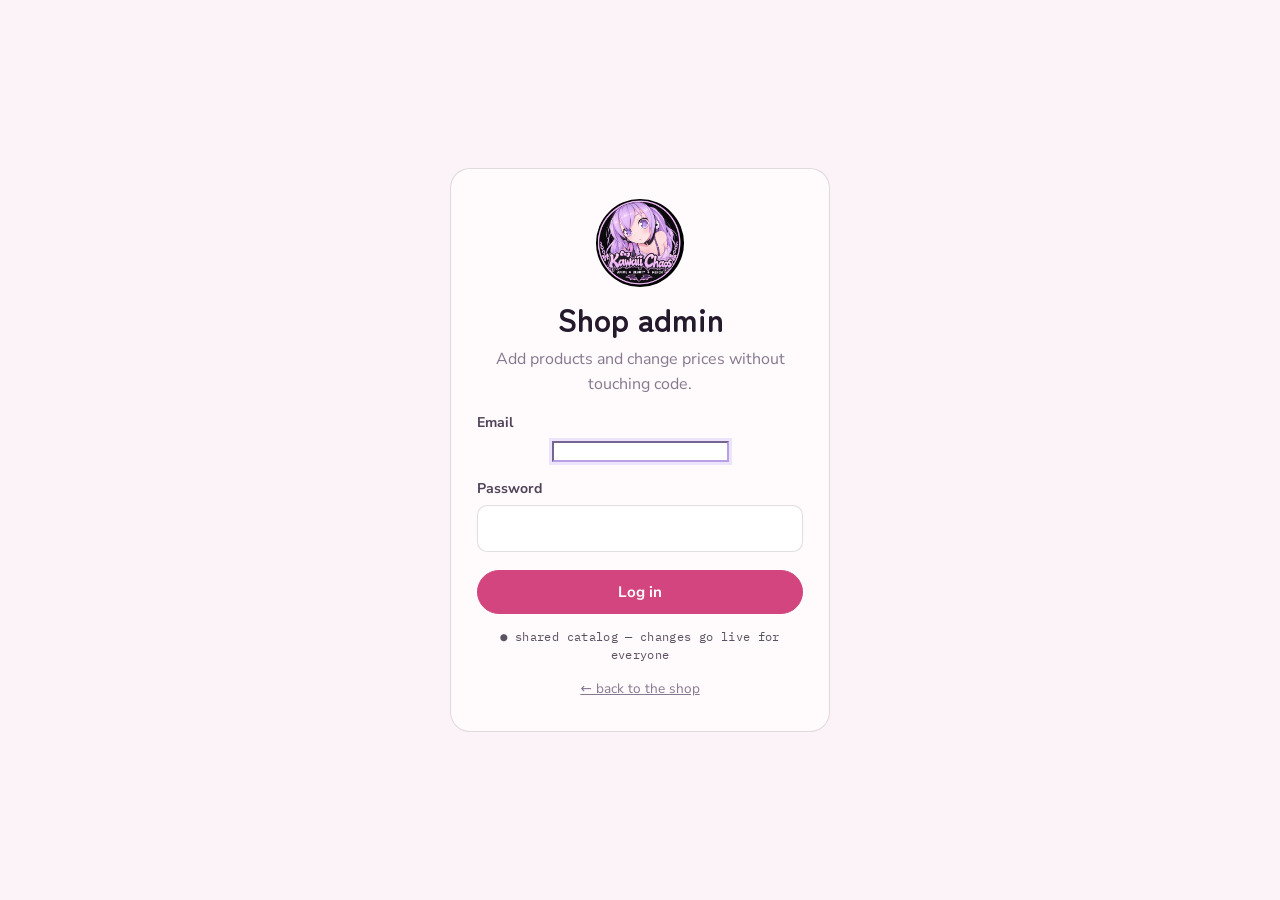
<file: admin.html>
<!DOCTYPE html>
<html lang="en-ZA">
<head>
  <meta charset="UTF-8" />
  <meta name="viewport" content="width=device-width, initial-scale=1.0" />
  <meta name="robots" content="noindex, nofollow" />
  <title>Kawaii Chaos — shop admin</title>
  <meta name="theme-color" content="#fbf3f7" />
  <link rel="icon" href="images/kawaii-chaos-logo.jpeg" />
  <link rel="preconnect" href="https://fonts.googleapis.com" />
  <link rel="preconnect" href="https://fonts.gstatic.com" crossorigin />
  <link href="https://fonts.googleapis.com/css2?family=IBM+Plex+Mono:wght@400;600&family=Nunito+Sans:opsz,wght@6..12,400;6..12,600;6..12,700&family=Zen+Maru+Gothic:wght@500;700;900&display=swap" rel="stylesheet" />
  <link rel="stylesheet" href="css/admin.css" />
</head>
<body>

  <!-- ================= LOGIN ================= -->
  <main class="login" id="login-view">
    <form class="login-card" id="login-form">
      <img src="images/kawaii-chaos-logo.jpeg" width="88" height="88" alt="Kawaii Chaos logo" />
      <h1>Shop admin</h1>
      <p class="muted">Add products and change prices without touching code.</p>
      <div id="email-wrap" hidden>
        <label for="email">Email</label>
        <input type="email" id="email" name="email" autocomplete="username" inputmode="email" />
      </div>
      <label for="pw">Password</label>
      <input type="password" id="pw" name="pw" required autocomplete="current-password" />
      <p class="err" id="login-err" role="alert" hidden>That's not it — try again.</p>
      <button class="btn red wide" type="submit" id="login-btn">Log in</button>
      <p class="mono mode-pill" id="mode-pill"></p>
      <a class="small-link" href="index.html">← back to the shop</a>
    </form>
  </main>

  <!-- ================= ADMIN ================= -->
  <div id="admin-view" hidden>
    <header class="top">
      <div class="wrap">
        <a class="brand" href="index.html" title="Open the shop">
          <img src="images/kawaii-chaos-logo.jpeg" width="38" height="38" alt="" />
          <span>Kawaii Chaos <small>admin</small></span>
        </a>
        <nav class="top-actions">
          <a class="btn ghost sm" href="index.html" target="_blank" rel="noopener">View shop ↗</a>
          <button class="btn ghost sm" type="button" id="logout">Log out</button>
        </nav>
      </div>
    </header>

    <main class="wrap">
      <div class="notice" id="notice"></div>

      <div class="toast" id="toast" role="status" aria-live="polite" hidden></div>

      <div class="layout">
        <!-- ---------- Add / edit form ---------- -->
        <section class="panel" aria-labelledby="form-title">
          <h2 id="form-title">Add a product</h2>
          <form id="product-form" novalidate>
            <input type="hidden" id="f-id" />

            <label for="f-name">Name <span class="req">*</span></label>
            <input id="f-name" required maxlength="80" placeholder="e.g. Cinnamoroll Plush" />

            <div class="row2">
              <div>
                <label for="f-price">Price (R) <span class="req">*</span></label>
                <input id="f-price" type="number" inputmode="numeric" min="0" step="1" required placeholder="150" />
              </div>
              <div>
                <label for="f-stock">Stock <span class="req">*</span></label>
                <input id="f-stock" type="number" inputmode="numeric" min="0" step="1" required value="1" />
              </div>
            </div>

            <label for="f-cat">Category <span class="req">*</span></label>
            <select id="f-cat" required></select>

            <label for="f-line">Short line <span class="opt">(under the photo)</span></label>
            <input id="f-line" maxlength="80" placeholder="Plush · 20 cm · new with tags" />

            <label for="f-note">Description</label>
            <textarea id="f-note" rows="3" maxlength="400" placeholder="One or two honest sentences — new or pre-owned, size, what's included."></textarea>

            <fieldset class="opts">
              <legend>Options dropdown <span class="opt">(optional — like the sock characters)</span></legend>
              <label for="f-optlabel">Dropdown name</label>
              <input id="f-optlabel" maxlength="30" placeholder="e.g. Character, Colour, Size" />
              <label for="f-options">Choices — one per line</label>
              <textarea id="f-options" rows="3" placeholder="Pink&#10;Lilac&#10;Black"></textarea>
              <p class="hint">Leave empty for no dropdown. Stock is shared across all choices.</p>
            </fieldset>

            <label for="f-photo">Photo <span class="req" id="photo-req">*</span></label>
            <input id="f-photo" type="file" accept="image/*" />
            <p class="hint" id="photo-hint">Square-ish photos look best. Big phone photos are shrunk automatically.</p>
            <div class="photo-preview" id="photo-preview" hidden>
              <img id="photo-img" alt="Photo preview" />
              <span class="mono" id="photo-size"></span>
            </div>

            <label>Photo background</label>
            <div class="seg">
              <label><input type="radio" name="f-bg" value="light" checked /> Light</label>
              <label><input type="radio" name="f-bg" value="dark" /> Dark</label>
            </div>

            <p class="err" id="form-err" role="alert" hidden></p>
            <div class="stack">
              <button class="btn red wide" type="submit" id="save-btn">Add to shop</button>
              <button class="btn ghost wide" type="button" id="cancel-edit" hidden>Cancel editing</button>
            </div>
          </form>
        </section>

        <!-- ---------- Product list ---------- -->
        <section class="panel" aria-labelledby="list-title">
          <div class="list-head">
            <h2 id="list-title">Products <span class="count" id="count"></span></h2>
            <span class="mono storage" id="storage"></span>
          </div>
          <p class="hint">Change price or stock and tap <strong>Save</strong>. <strong>Hide</strong> takes it off the shop but keeps it here. Stock 0 shows as SOLD.</p>
          <div id="list"></div>

          <details class="deleted" id="deleted-wrap" hidden>
            <summary>Deleted <span id="deleted-count"></span></summary>
            <div id="deleted-list"></div>
          </details>

          <div class="tools">
            <h3>Backup &amp; share</h3>
            <div class="tool-row">
              <button class="btn sm" type="button" id="export">Download backup (.json)</button>
              <label class="btn ghost sm file-btn" id="import-wrap">Load a backup file<input type="file" id="import" accept="application/json,.json" hidden /></label>
              <button class="btn ghost sm" type="button" id="seed" hidden>Add the built-in products</button>
              <button class="btn ghost sm danger" type="button" id="reset">Undo all admin changes</button>
            </div>
            <p class="hint" id="tools-hint"></p>
          </div>
        </section>
      </div>
    </main>
  </div>

  <script src="js/config.js"></script>
  <script src="js/products.js"></script>
  <script src="js/catalog.js"></script>
  <script src="js/vendor/supabase.js"></script>
  <script src="js/store.js"></script>
  <script src="js/admin.js"></script>
</body>
</html>
</file>
<file: css/admin.css>
/* Kawaii Chaos admin — same blush/plum palette as the shop, calmer layout. */
:root {
  --paper: #fbf3f7; --paper-2: #f4e8f1; --cream: #fffafc; --lav: #ece4fb; --lav-2: #b9a0e6;
  --ink: #241a2c; --ink-2: #4f4259; --ink-3: #86798f; --rule: rgba(36,26,44,.14);
  --pink: #d2457e; --pink-dark: #ad2f63; --ok: #3f7a5a; --warn: #a3501b;
  --display: "Zen Maru Gothic", "Arial Rounded MT Bold", "Segoe UI", system-ui, sans-serif;
  --body: "Nunito Sans", "Segoe UI", system-ui, -apple-system, sans-serif;
  --mono: "IBM Plex Mono", ui-monospace, Consolas, monospace;
  --radius: 14px;
}
* { box-sizing: border-box; }
body { margin: 0; font-family: var(--body); font-size: 16px; line-height: 1.55; color: var(--ink); background: var(--paper); -webkit-font-smoothing: antialiased; }
img { max-width: 100%; display: block; }
h1, h2, h3 { font-family: var(--display); line-height: 1.2; margin: 0 0 .6rem; }
h2 { font-size: 1.3rem; }
h3 { font-size: 1.05rem; }
.mono { font-family: var(--mono); font-size: .76rem; letter-spacing: .03em; }
.muted { color: var(--ink-3); margin-top: 0; }
.wrap { width: min(1180px, calc(100% - 32px)); margin: 0 auto; }
[hidden] { display: none !important; }
:focus-visible { outline: 2px solid var(--pink); outline-offset: 2px; }

/* buttons */
.btn { display: inline-flex; align-items: center; justify-content: center; gap: 6px; border: 1.5px solid var(--ink); background: var(--cream); color: var(--ink);
  border-radius: 999px; padding: 11px 20px; font: 700 .95rem var(--body); cursor: pointer; text-decoration: none; }
.btn:hover { background: var(--lav); }
.btn.red { background: var(--pink); border-color: var(--pink); color: #fff; }
.btn.red:hover { background: var(--pink-dark); border-color: var(--pink-dark); }
.btn.ghost { background: transparent; }
.btn.sm { padding: 7px 14px; font-size: .85rem; }
.btn.xs { padding: 5px 11px; font-size: .78rem; border-width: 1px; }
.btn.wide { width: 100%; }
.btn.danger { color: var(--pink-dark); border-color: rgba(173,47,99,.5); }
.btn:disabled { opacity: .5; cursor: not-allowed; }
.stack { display: grid; gap: 8px; margin-top: 18px; }

/* form */
label, legend { display: block; font-weight: 700; font-size: .88rem; margin: 14px 0 5px; color: var(--ink-2); }
input[type=text], input:not([type]), input[type=number], input[type=password], select, textarea {
  width: 100%; font: inherit; padding: 10px 12px; border: 1.5px solid var(--rule); border-radius: 10px; background: #fff; color: var(--ink); }
input:focus, select:focus, textarea:focus { border-color: var(--lav-2); outline: none; box-shadow: 0 0 0 3px var(--lav); }
input[type=file] { font-size: .88rem; max-width: 100%; }
textarea { resize: vertical; }
.req { color: var(--pink); }
.opt { font-weight: 400; color: var(--ink-3); }
.hint { font-size: .82rem; color: var(--ink-3); margin: 6px 0 0; }
.err { color: var(--pink-dark); font-size: .88rem; font-weight: 600; margin: 10px 0 0; }
.row2 { display: grid; grid-template-columns: 1fr 1fr; gap: 12px; }
fieldset.opts { border: 1.5px dashed var(--rule); border-radius: 12px; padding: 4px 14px 14px; margin: 18px 0 0; }
fieldset.opts legend { padding: 0 6px; margin: 0; }
.seg { display: flex; gap: 16px; }
.seg label { display: flex; align-items: center; gap: 6px; font-weight: 600; margin: 0; }
.photo-preview { margin-top: 10px; display: flex; align-items: center; gap: 12px; }
.photo-preview img { width: 96px; height: 96px; object-fit: cover; border-radius: 10px; border: 1.5px solid var(--rule); background: #fff; }

/* login */
.login { min-height: 100vh; display: grid; place-items: center; padding: 24px; }
.login-card { width: min(380px, 100%); background: var(--cream); border: 1.5px solid var(--rule); border-radius: 20px; padding: 30px 26px; text-align: center; }
.login-card img { margin: 0 auto 12px; border-radius: 50%; }
.login-card label, .login-card input { text-align: left; }
.login-card .btn { margin-top: 18px; }
.small-link { display: inline-block; margin-top: 14px; font-size: .85rem; color: var(--ink-3); }

/* admin shell */
.top { position: sticky; top: 0; z-index: 10; background: rgba(251,243,247,.95); border-bottom: 1px solid var(--rule); backdrop-filter: blur(6px); }
.top .wrap { display: flex; align-items: center; justify-content: space-between; gap: 12px; padding: 10px 0; }
.brand { display: flex; align-items: center; gap: 10px; text-decoration: none; color: var(--ink); font-family: var(--display); font-weight: 700; font-size: 1.1rem; }
.brand img { border-radius: 50%; }
.brand small { font-family: var(--mono); font-weight: 400; font-size: .7rem; color: var(--pink); margin-left: 4px; text-transform: uppercase; letter-spacing: .1em; }
.top-actions { display: flex; gap: 8px; }
.top-actions .btn { white-space: nowrap; }
.notice { margin: 18px 0; padding: 12px 16px; background: var(--lav); border-radius: 12px; font-size: .9rem; color: var(--ink-2); }
.toast { position: fixed; left: 50%; bottom: 22px; transform: translateX(-50%); z-index: 30; background: var(--ink); color: var(--paper);
  pointer-events: none; padding: 10px 18px; border-radius: 999px; font-size: .9rem; box-shadow: 0 6px 24px rgba(36,26,44,.25); max-width: calc(100% - 32px); text-align: center; }
.toast.bad { background: var(--pink-dark); }
.layout { display: grid; grid-template-columns: minmax(300px, 400px) 1fr; gap: 22px; align-items: start; padding-bottom: 60px; }
.panel { background: var(--cream); border: 1.5px solid var(--rule); border-radius: var(--radius); padding: 20px; }
.layout > .panel:first-child { position: sticky; top: 76px; max-height: calc(100vh - 92px); overflow: auto; }
.list-head { display: flex; justify-content: space-between; align-items: baseline; gap: 10px; flex-wrap: wrap; }
.count { font-family: var(--mono); font-size: .8rem; color: var(--ink-3); font-weight: 400; }
.storage { color: var(--ink-3); }
.storage.warn { color: var(--warn); font-weight: 600; }

/* product rows */
.item { display: grid; grid-template-columns: 72px 1fr; gap: 14px; padding: 14px 0; border-top: 1px solid var(--rule); }
.item:first-child { border-top: 0; }
.item .thumb { width: 72px; height: 72px; object-fit: cover; border-radius: 10px; border: 1px solid var(--rule); background: #fff; }
.item .thumb.dark { background: var(--ink); }
.item h4 { margin: 0; font-size: 1rem; font-family: var(--display); }
.item .sub { font-size: .8rem; color: var(--ink-3); margin: 2px 0 8px; }
.tag { display: inline-block; font-family: var(--mono); font-size: .66rem; letter-spacing: .06em; text-transform: uppercase; padding: 1px 7px; border-radius: 999px; margin-left: 6px; vertical-align: 2px; }
.tag.new { background: var(--lav); color: var(--ink-2); }
.tag.hidden { background: #f1e2c9; color: var(--warn); }
.tag.edited { background: #e2efe7; color: var(--ok); }
.tag.sold { background: var(--ink); color: var(--paper); }
.quick { display: flex; flex-wrap: wrap; gap: 8px; align-items: end; }
.quick label { margin: 0; font-size: .74rem; }
.quick input { width: 92px; padding: 6px 9px; }
.quick .acts { display: flex; flex-wrap: wrap; gap: 6px; margin-left: auto; }
.item.is-hidden .thumb, .item.is-hidden h4 { opacity: .55; }
.deleted { margin-top: 18px; border-top: 1px dashed var(--rule); padding-top: 12px; }
.deleted summary { cursor: pointer; font-weight: 700; color: var(--ink-2); }
.tools { margin-top: 24px; border-top: 1px solid var(--rule); padding-top: 16px; }
.tool-row { display: flex; flex-wrap: wrap; gap: 8px; }
.file-btn { position: relative; }
.empty { color: var(--ink-3); font-size: .9rem; padding: 12px 0; }

@media (max-width: 820px) {
  .layout { grid-template-columns: 1fr; }
  .layout > .panel:first-child { position: static; max-height: none; }
  .quick .acts { margin-left: 0; width: 100%; }
}
@media (max-width: 420px) {
  .top-actions .btn { padding: 6px 10px; }
  .brand span { font-size: .95rem; }
}

/* Supabase / mode bits */
.mode-pill { margin: 14px 0 0; font-size: .74rem; text-align: center; opacity: .75; }
.notice.live { background: #e3f6ea; }
.notice .dot { display: inline-block; width: 9px; height: 9px; border-radius: 50%; background: #1f9d55; margin-right: 6px; vertical-align: middle; }
.busy { opacity: .6; pointer-events: none; }
</file>
